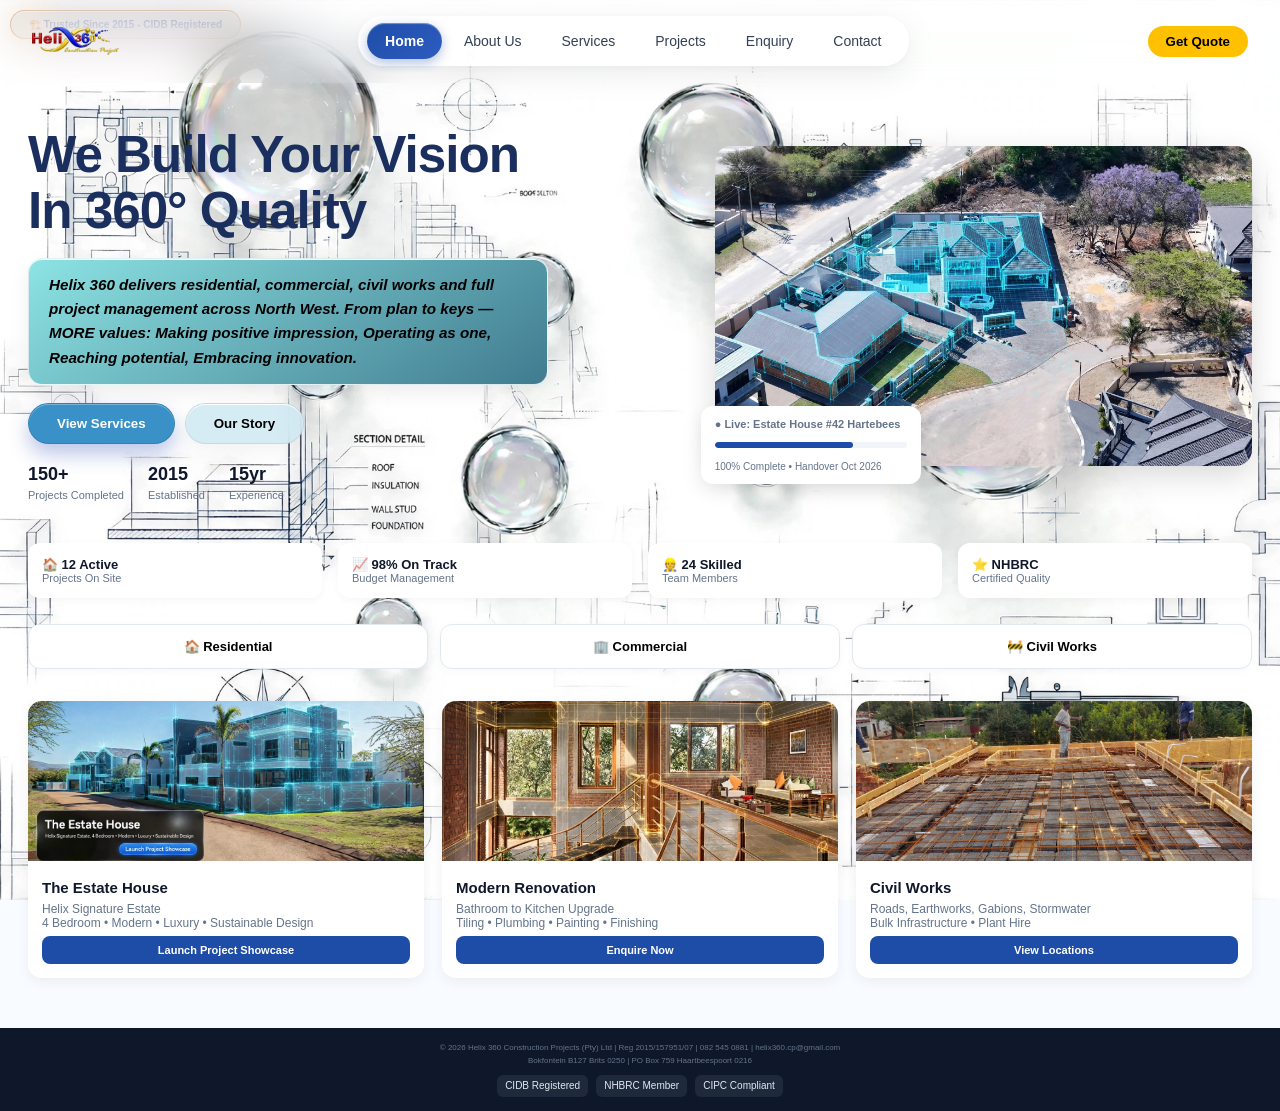
<file: index.html>
<!DOCTYPE html>
<html lang="en">
<head>
<!-- WEDE5020 Part 2 - SEO meta tags for marks -->
<meta charset="UTF-8">
<meta name="viewport" content="width=device-width, initial-scale=1.0">
<meta name="description" content="Helix 360 Construction Projects Pty Ltd - Residential, Commercial, Civil Works in Brits & Haartbeespoort since 2015. CIDB, NHBRC registered.">
<meta name="keywords" content="Helix 360, construction, builder, Brits, Haartbeespoort, residential, civil works, CIDB, NHBRC">
<meta name="author" content="Helix 360 Construction Projects">
<title>Helix 360 - Home | Builder Dashboard</title>
<link rel="stylesheet" href="css/style.css">
</head>
<link rel="sitemap" type="application/xml" title="Sitemap" href="/sitemap.xml"> 
<body>

<!-- Moving blueprint background - parallax effect on scroll -->
<div class="blueprint-bg"></div>
<div class="blueprint-grid"></div>

<!-- Header - semantic tag for rubric -->
<header class="dashboard-header">
<!-- Logo -->
<div class="logo">
    <img src="images/logo.jpg" alt="Helix 360 Construction 3D Logo" class="logo-img">
</div>


<!-- Navigation - must work across all 5 pages -->
<nav class="nav">
<a href="index.html" class="active">Home</a>
<a href="about.html">About Us</a>
<a href="services.html">Services</a>
<a href="projects.html">Projects</a>
<a href="enquiry.html">Enquiry</a>
<a href="contact.html">Contact</a>
</nav>

<!-- FIX: type="button" + NO inline onclick (JS handles it now, stops double-toggle on iOS) -->
<button type="button" class="hamburger" aria-label="Menu" aria-expanded="false">☰</button>
<button type="button" class="cta" onclick="window.location='enquiry.html'">Get Quote</button>
</header>

<!-- Main content - semantic tag -->
<main>

<!-- HERO SECTION with CTA -->
<section class="hero">
<div class="hero-text">
<span class="badge">🏗️ Trusted Since 2015 - CIDB Registered</span>
<h1>We Build Your Vision<br><span class="blue">In 360°</span> <span class="yellow">Quality</span></h1>
<p>Helix 360 delivers residential, commercial, civil works and full project management across North West. From plan to keys — MORE values: Making positive impression, Operating as one, Reaching potential, Embracing innovation.</p>

<!-- Call to action buttons -->
<div class="hero-btns">
<button class="btn-primary" onclick="window.location='services.html'">View Services</button>
<button class="btn-outline" onclick="window.location='about.html'">Our Story</button>
</div>

<!-- Stats for dashboard feel -->
<div class="hero-stats">
<div><b>150+</b><span>Projects Completed</span></div>
<div><b>2015</b><span>Established</span></div>
<div><b>15yr</b><span>Experience</span></div>
</div>
</div>

<!-- Dashboard preview image -->
<div class="hero-dashboard">
<img src="images/house-new.jpg" alt="Modern estate house built by Helix 360 Construction Projects" class="hero-img" onclick="openLightbox(this.src)">
<div class="mini-card">
<p>● Live: Estate House #42 Hartebees</p>
<div class="progress-bar"><div style="width:72%"></div></div>
<small>100% Complete • Handover Oct 2026</small>
</div>
</div>
</section>

<!-- Dashboard stats grid -->
<section class="stats-grid">
<div class="stat-card"><h4>🏠 12 Active</h4><p>Projects On Site</p></div>
<div class="stat-card"><h4>📈 98% On Track</h4><p>Budget Management</p></div>
<div class="stat-card"><h4>👷 24 Skilled</h4><p>Team Members</p></div>
<div class="stat-card"><h4>⭐ NHBRC</h4><p>Certified Quality</p></div>
</section>

<!-- FIXED BUILDING GRID - bug was missing closing } -->
<!-- This was broken in your screenshot line 89 -->
<div class="building-grid">
<button class="build-btn" onclick="window.location='services.html'">🏠 Residential</button>
<button class="build-btn" onclick="window.location='services.html'">🏢 Commercial</button>
<button class="build-btn" onclick="window.location='services.html'">🚧 Civil Works</button>
</div>

<!-- Landmark cards - 3 cards section -->
<section class="cards-3">
<!-- Card 1 - The Estate House -->
<div class="landmark-card">
<img src="images/estate-house.jpg" alt="The Estate House luxury home by Helix 360">
<div class="landmark-info">
<h3>The Estate House</h3>
<p>Helix Signature Estate<br>4 Bedroom • Modern • Luxury • Sustainable Design</p>
<button class="launch-btn" onclick="window.location='services.html'">Launch Project Showcase</button>
</div>
</div>

<!-- Card 2 -->
<div class="landmark-card">
<img src="images/renovations.jpg" alt="Modern renovation project before and after">
<div class="landmark-info">
<h3>Modern Renovation</h3>
<p>Bathroom to Kitchen Upgrade<br>Tiling • Plumbing • Painting • Finishing</p>
<button class="launch-btn" onclick="window.location='enquiry.html'">Enquire Now</button>
</div>
</div>

<!-- Card 3 -->
<div class="landmark-card">
<img src="images/estate-house1.jpg" alt="Civil works road construction earthworks">
<div class="landmark-info">
<h3>Civil Works</h3>
<p>Roads, Earthworks, Gabions, Stormwater<br>Bulk Infrastructure • Plant Hire</p>
<button class="launch-btn" onclick="window.location='contact.html'">View Locations</button>
</div>
</div>
</section>

</main>

<!-- Footer - semantic tag -->
<footer>
<p>&copy; <span id="year"></span> Helix 360 Construction Projects (Pty) Ltd | Reg 2015/157951/07 | 082 545 0881 | helix360.cp@gmail.com</p>
<p>Bokfontein B127 Brits 0250 | PO Box 759 Haartbeespoort 0216</p>
<div class="badges">
<span>CIDB Registered</span>
<span>NHBRC Member</span>
<span>CIPC Compliant</span>
</div>
</footer>

<!-- JavaScript for interactivity -->
<script src="js/script.js"></script>
</body>
</html>
</file>
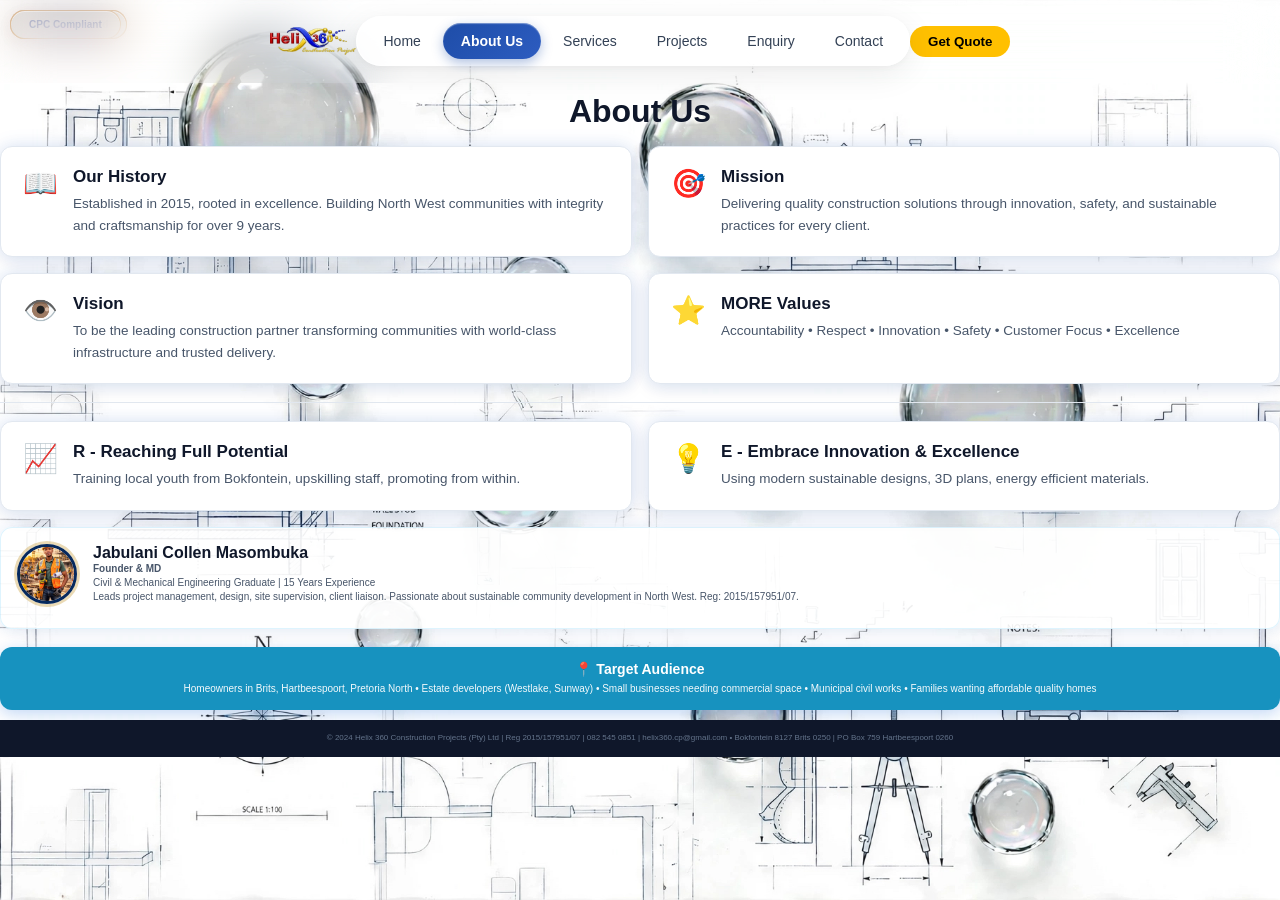
<file: about.html>
<!DOCTYPE html>
<html lang="en">
<head>
<meta charset="UTF-8">
<meta name="viewport" content="width=device-width, initial-scale=1.0">
<meta name="description" content="About Helix 360 Construction - Established May 2015 by Jabulani Collen Masombuka. Mission, vision, MORE values, CIDB NHBRC CIPC compliant.">
<meta name="keywords" content="Helix 360 history, Jabulani Masombuka, construction mission vision, Brits builder">
<meta name="author" content="Helix 360 Construction">
<title>About Us - Helix 360 | History & Team</title>
<link rel="stylesheet" href="css/style.css">
</head>
<link rel="sitemap" type="application/xml" title="Sitemap" href="/sitemap.xml"> 
<body>

<!-- Moving blueprint background -->
<div class="blueprint-bg"></div>
<div class="blueprint-grid"></div>

<!-- Header -->
<header class="dashboard-header">
<!-- Logo -->
<div class="logo">
    <img src="images/logo.jpg" alt="Helix 360 Construction 3D Logo" class="logo-img">
   
<!-- Navigation - must work across all 5 pages -->
<nav class="nav">
<a href="index.html">Home</a>
<a href="about.html" class="active">About Us</a>
<a href="services.html">Services</a>
<a href="projects.html">Projects</a>
<a href="enquiry.html">Enquiry</a>
<a href="contact.html">Contact</a>
</nav>
 <!-- FIX: type="button" + NO inline onclick (JS handles it now, stops double-toggle on iOS) -->
<button type="button" class="hamburger" aria-label="Menu" aria-expanded="false">☰</button>
<button type="button" class="cta" onclick="window.location='enquiry.html'">Get Quote</button>
</header>

<main>

<div class="about-wrapper">
<h2 class="about-title">About Us</h2>

<div class="about-cards">
<div class="about-card">
<div class="ico">📖</div>
<div><h3>Our History</h3><p>Established in 2015, rooted in excellence. Building North West communities with integrity and craftsmanship for over 9 years.</p></div>
</div>
<div class="about-card">
<div class="ico">🎯</div>
<div><h3>Mission</h3><p>Delivering quality construction solutions through innovation, safety, and sustainable practices for every client.</p></div>
</div>
<div class="about-card">
<div class="ico">👁️</div>
<div><h3>Vision</h3><p>To be the leading construction partner transforming communities with world-class infrastructure and trusted delivery.</p></div>
</div>
<div class="about-card">
<div class="ico">⭐</div>
<div><h3>MORE Values</h3><p>Accountability • Respect • Innovation • Safety • Customer Focus • Excellence</p></div>
</div>
</div>

<div class="about-divider"></div>

<div class="bottom-row">
<div class="about-card">
<div class="ico">📈</div>
<div><h3>R - Reaching Full Potential</h3><p>Training local youth from Bokfontein, upskilling staff, promoting from within.</p></div>
</div>
<div class="about-card">
<div class="ico">💡</div>
<div><h3>E - Embrace Innovation & Excellence</h3><p>Using modern sustainable designs, 3D plans, energy efficient materials.</p></div>
</div>
</div>

<div class="founder-card" style="margin-top:16px">
<img src="./images/jabulane.jpg" alt="Jabulane">
<div>
<h4>Jabulani Collen Masombuka</h4>
<small><b>Founder & MD</b><br>Civil & Mechanical Engineering Graduate | 15 Years Experience<br>Leads project management, design, site supervision, client liaison. Passionate about sustainable community development in North West. Reg: 2015/157951/07.</small>
<div style="margin-top:8px">
<span class="badge" style="background:#0d47c0">CIDB Registered</span>
<span class="badge" style="background:#b8860b">NHBRC Certified</span>
<span class="badge" style="background:#0d47c0">CPC Compliant</span>
</div>
</div>
</div>

<div class="target-bar">
<h4>📍 Target Audience</h4>
<p>Homeowners in Brits, Hartbeespoort, Pretoria North • Estate developers (Westlake, Sunway) • Small businesses needing commercial space • Municipal civil works • Families wanting affordable quality homes</p>
</div>

<footer style="text-align:center; padding:12px; font-size:8px; color:#64748b; margin-top:10px">
© 2024 Helix 360 Construction Projects (Pty) Ltd | Reg 2015/157951/07 | 082 545 0851 | helix360.cp@gmail.com • Bokfontein 8127 Brits 0250 | PO Box 759 Hartbeespoort 0260
</footer>
</div>

<!-- FIX: JS not js - lowercase, must match your folder name exactly -->
<script src="js/script.js"></script>
</body>
</html>
</file>
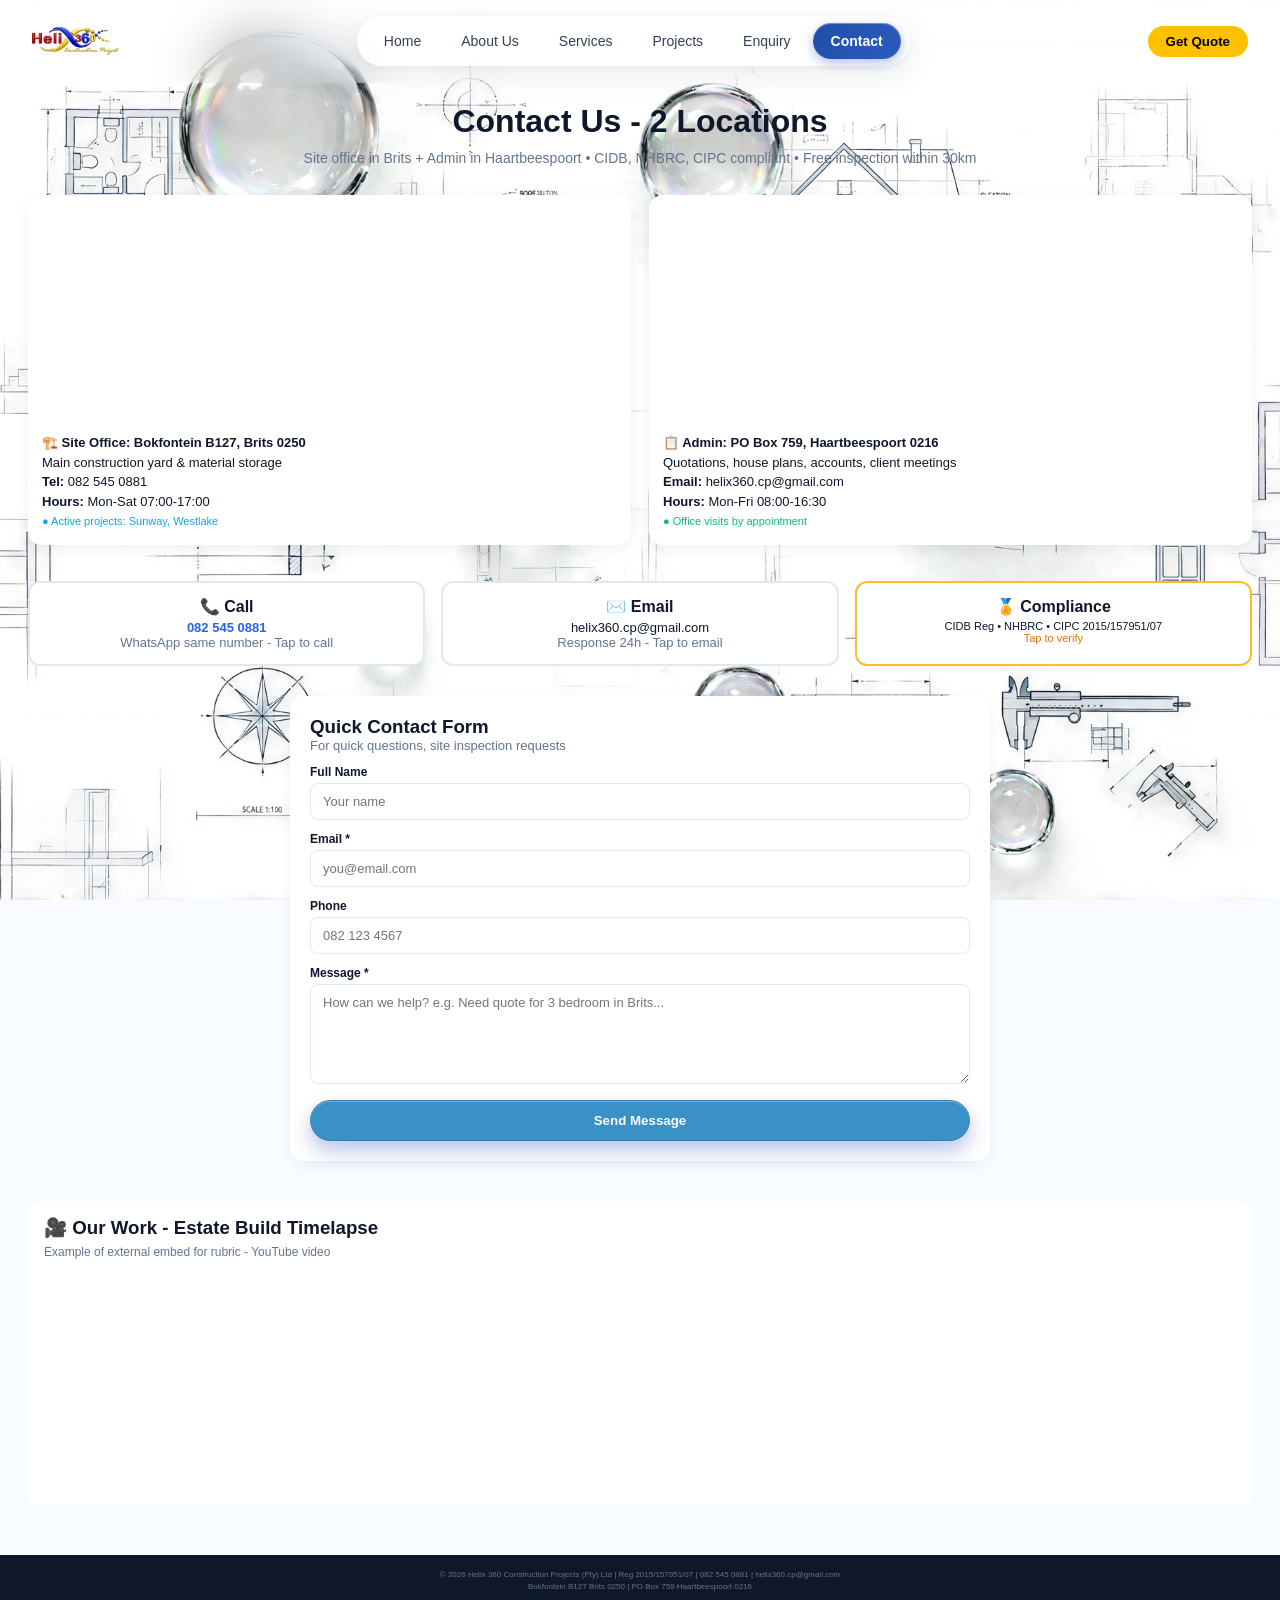
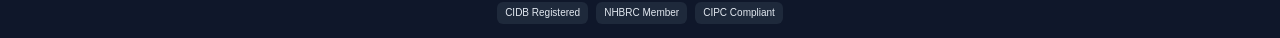
<file: contact.html>
<!DOCTYPE html>
<html lang="en">
<head>
<meta charset="UTF-8">
<meta name="viewport" content="width=device-width, initial-scale=1.0">
<meta name="description" content="Contact Helix 360 - 2 locations: Bokfontein B127 Brits and PO Box 759 Haartbeespoort. Maps, phone 082 545 0881, email helix360.cp@gmail.com">
<meta name="keywords" content="Helix 360 contact, Brits location, Haartbeespoort builder, construction contact">
<meta name="author" content="Helix 360 Construction">
<title>Contact - Helix 360 | 2 Locations Map</title>
<link rel="stylesheet" href="css/style.css">
</head>
<link rel="sitemap" type="application/xml" title="Sitemap" href="/sitemap.xml"> 
<body>

<div class="blueprint-bg"></div>
<div class="blueprint-grid"></div>

<header class="dashboard-header">
<!-- Logo -->
<div class="logo">
    <img src="images/logo.jpg" alt="Helix 360 Construction 3D Logo" class="logo-img">
</div>

<!-- Navigation - must work across all 5 pages -->
<nav class="nav">
<a href="index.html">Home</a>
<a href="about.html">About Us</a>
<a href="services.html">Services</a>
<a href="projects.html">Projects</a>
<a href="enquiry.html">Enquiry</a>
<a href="contact.html" class="active">Contact</a>
</nav>

<!-- FIX: type="button" + NO inline onclick (JS handles it now, stops double-toggle on iOS) -->
<button type="button" class="hamburger" aria-label="Menu" aria-expanded="false">☰</button>
<button type="button" class="cta" onclick="window.location='enquiry.html'">Get Quote</button>
</header>

<main>

<div style="text-align:center; display:flex; flex-direction:column; align-items:center; justify-content:center; width:100%; padding: 20px 28px 10px;">
<h1 style="text-align:center; margin:0 auto; width:100%; font-size:32px;">Contact Us - 2 Locations</h1>
<p style="color:#64748b; text-align:center; margin:8px  auto 0 auto; max-width:850px; line-height:1.5; color:#64748b; font-size:14px;">
Site office in Brits + Admin in Haartbeespoort • CIDB, NHBRC, CIPC compliant • Free inspection within 30km</p>
</section>
</div>

<!-- 2 LOCATION MAPS - required by rubric -->
<div class="map-grid">

<!-- Location 1: Brits -->
<div class="map-card">
<!-- Google Maps embed for Brits -->
<iframe
src="https://www.google.com/maps?q=Bokfontein+Brits+North+West+South+Africa&z=13&output=embed"
title="Helix 360 Site Office - Bokfontein B127 Brits location map"
loading="lazy">
</iframe>
<div class="info">
<b>🏗️ Site Office: Bokfontein B127, Brits 0250</b><br>
Main construction yard & material storage<br>
<b>Tel:</b> 082 545 0881<br>
<b>Hours:</b> Mon-Sat 07:00-17:00<br>
<span style="font-size:11px;color:#0ea5e9">● Active projects: Sunway, Westlake</span>
</div>
</div>

<!-- Location 2: Haartbeespoort -->
<div class="map-card">
<!-- Google Maps embed for Haartbeespoort -->
<iframe
src="https://www.google.com/maps?q=Haartbeespoort+North+West+South+Africa&z=12&output=embed"
title="Helix 360 Admin Office - Haartbeespoort location map"
loading="lazy">
</iframe>
<div class="info">
<b>📋 Admin: PO Box 759, Haartbeespoort 0216</b><br>
Quotations, house plans, accounts, client meetings<br>
<b>Email:</b> helix360.cp@gmail.com<br>
<b>Hours:</b> Mon-Fri 08:00-16:30<br>
<span style="font-size:11px;color:#10b981">● Office visits by appointment</span>
</div>
</div>

</div>

<!-- Contact info cards - NOW CLICKABLE -->
<div style="display:grid;grid-template-columns:1fr 1fr 1fr;gap:16px;padding:20px 28px">

<a href="tel:+27825450881" style="text-decoration:none;color:inherit">
<div style="background:white;padding:14px;border-radius:12px;text-align:center;cursor:pointer;border:2px solid #e2e8f0">
<b>📞 Call</b>
<p style="font-size:13px;margin-top:4px;color:#2563eb;font-weight:bold">082 545 0881<br><span style="color:#64748b;font-weight:normal">WhatsApp same number - Tap to call</span></p>
</div>
</a>

<a href="mailto:helix360.cp@gmail.com?subject=Helix 360 Quote Request" style="text-decoration:none;color:inherit">
<div style="background:white;padding:14px;border-radius:12px;text-align:center;cursor:pointer;border:2px solid #e2e8f0">
<b>✉️ Email</b>
<p style="font-size:13px;margin-top:4px">helix360.cp@gmail.com<br><span style="color:#64748b">Response 24h - Tap to email</span></p>
</div>
</a>

<div onclick="openCompliance()" style="background:white;padding:14px;border-radius:12px;text-align:center;cursor:pointer;border:2px solid #fbbf24">
<b>🏅 Compliance</b>
<p style="font-size:11px;margin-top:4px">CIDB Reg • NHBRC • CIPC 2015/157951/07<br><span style="color:#d97706">Tap to verify</span></p>
</div>

</div>

<!-- Compliance Popup Modal -->
<div id="complianceModal" style="display:none;position:fixed;inset:0;background:rgba(2,6,23,0.8);z-index:9999;justify-content:center;align-items:center;padding:20px" onclick="if(event.target==this) closeCompliance()">
<div style="background:white;max-width:500px;width:100%;border-radius:16px;padding:24px;position:relative">
<button onclick="closeCompliance()" style="position:absolute;top:10px;right:10px;border:none;background:#f1f5f9;border-radius:50%;width:32px;height:32px;cursor:pointer">✕</button>
<h3>Helix 360 Compliance</h3>
<p style="font-size:13px;margin-top:12px"><b>✅ CIDB Registered</b> - <a href="https://www.cidb.org.za" target="_blank">Verify on cidb.org.za</a></p>
<p style="font-size:13px;margin-top:8px"><b>✅ NHBRC Member</b> - <a href="https://www.nhbrc.org.za" target="_blank">Verify on nhbrc.org.za</a></p>
<p style="font-size:13px;margin-top:8px"><b>✅ CIPC: 2015/157951/07</b><br>Helix 360 Construction Projects (Pty) Ltd</p>
</div>
</div>

<!-- Contact form - second form for rubric -->
<div class="form-wrap" style="margin-top:10px">
<h3>Quick Contact Form</h3>
<p style="font-size:13px;color:#64748b;margin-bottom:12px">For quick questions, site inspection requests</p>

<form id="contactForm" onsubmit="return validateContact(event)">
<label for="cname">Full Name</label>
<input type="text" id="cname" name="cname" placeholder="Your name" required>

<label for="cemail">Email *</label>
<input type="email" id="cemail" name="cemail" placeholder="you@email.com" required>
<span class="error" id="cemail-error">Enter valid email with @</span>

<label for="cphone">Phone</label>
<input type="tel" id="cphone" name="cphone" placeholder="082 123 4567">

<label for="cmsg">Message *</label>
<textarea id="cmsg" name="cmsg" placeholder="How can we help? e.g. Need quote for 3 bedroom in Brits..." required></textarea>

<button type="submit" class="btn-primary" style="width:100%;margin-top:12px">Send Message</button>
</form>
</div>

<!-- External service embed example - YouTube for bonus -->
<div style="padding:20px 28px 30px">
<div style="background:white;padding:16px;border-radius:12px">
<h3>🎥 Our Work - Estate Build Timelapse</h3>
<p style="font-size:12px;color:#64748b;margin:6px 0">Example of external embed for rubric - YouTube video</p>
<iframe width="100%" height="220" src="https://www.youtube-nocookie.com/embed/0fKBhvDjuy0? rel=0&modestbranding=1" title="Helix 360 construction timelapse - Estate House Build" 
frameborder="0" allow="accelerometer; autoplay; clipboard-write; encrypted-media; gyroscope; picture-in-picture" allowfullscreen style="border: radius 12px;"></iframe>
</div>
</div>

</main>

<footer>
<p>&copy; <span id="year"></span> Helix 360 Construction Projects (Pty) Ltd | Reg 2015/157951/07 | 082 545 0881 | helix360.cp@gmail.com</p>
<p>Bokfontein B127 Brits 0250 | PO Box 759 Haartbeespoort 0216</p>
<div class="badges"><span>CIDB Registered</span><span>NHBRC Member</span><span>CIPC Compliant</span></div>
</footer>

<script src="js/script.js"></script>
<script>
function openCompliance(){ document.getElementById('complianceModal').style.display='flex'; }
function closeCompliance(){ document.getElementById('complianceModal').style.display='none'; }
</script>

</body>
</html>
</file>
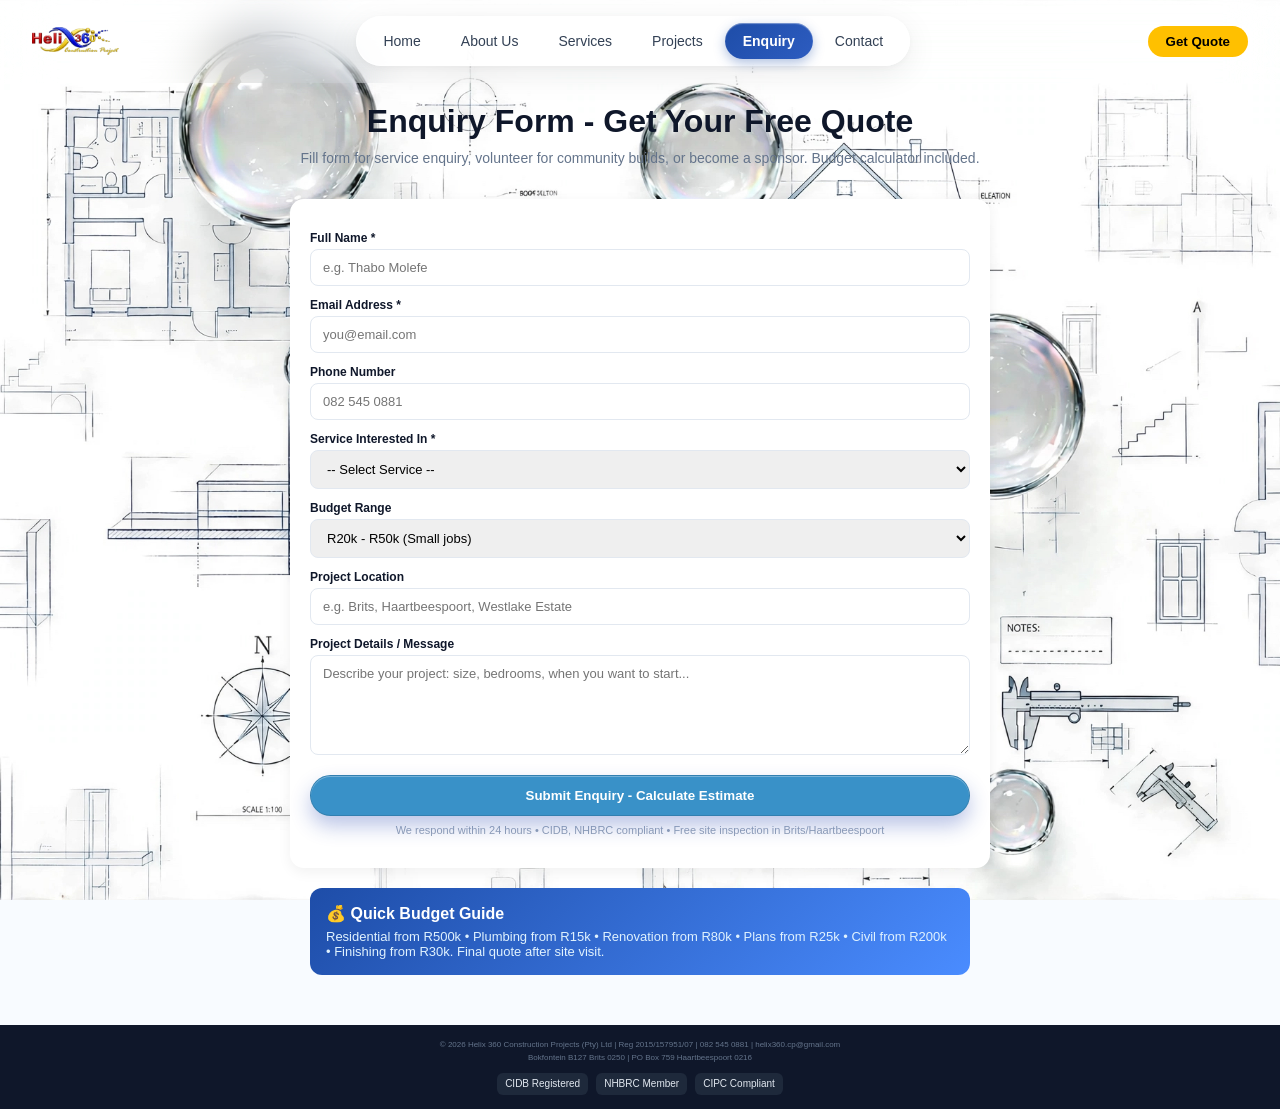
<file: enquiry.html>
<!DOCTYPE html>
<html lang="en">
<head>
<meta charset="UTF-8">
<meta name="viewport" content="width=device-width, initial-scale=1.0">
<meta name="description" content="Helix 360 Enquiry - Get quote for construction, plumbing, renovation, house plans, civil works. Budget calculator, volunteer and sponsor options">
<meta name="keywords" content="construction enquiry, quote, Brits builder, Haartbeespoort renovation quote">
<meta name="author" content="Helix 360 Construction">
<title>Enquiry - Helix 360 | Get a Quote</title>
<link rel="stylesheet" href="css/style.css">
</head>
<link rel="sitemap" type="application/xml" title="Sitemap" href="/sitemap.xml"> 
<body>

<div class="blueprint-bg"></div>
<div class="blueprint-grid"></div>

<header class="dashboard-header">
<!-- Logo -->
<div class="logo">
    <img src="images/logo.jpg" alt="Helix 360 Construction 3D Logo" class="logo-img">
</div>

<!-- Navigation - must work across all 5 pages -->
<nav class="nav">
<a href="index.html">Home</a>
<a href="about.html">About Us</a>
<a href="services.html">Services</a>
<a href="projects.html">Projects</a>
<a href="enquiry.html" class="active">Enquiry</a>
<a href="contact.html">Contact</a>
</nav>

<!-- FIX: type="button" + NO inline onclick (JS handles it now, stops double-toggle on iOS) -->
<button type="button" class="hamburger" aria-label="Menu" aria-expanded="false">☰</button>
<button type="button" class="cta" onclick="window.location='enquiry.html'">Get Quote</button>
</header>

<main>

<div style="text-align:center; display:flex; flex-direction:column; align-items:center; justify-content:center; width:100%; padding: 20px 28px 10px;">
<h1 style="text-align:center; margin:0 auto; width:100%; font-size:32px;">Enquiry Form - Get Your Free Quote</h1>
<p style="color:#64748b; text-align:center; margin:8px  auto 0 auto; max-width:850px; line-height:1.5; color:#64748b; font-size:14px;">
Fill form for service enquiry, volunteer for community builds, or become a sponsor. Budget calculator included.</p>
</section>
</div>

</div>

<!-- Enquiry form with validation - rubric requires functional forms -->
<div class="form-wrap">
<form id="enquiryForm" onsubmit="return validateEnquiry(event)">

<!-- Full name -->
<label for="ename">Full Name *</label>
<input type="text" id="ename" name="ename" placeholder="e.g. Thabo Molefe" required>
<span class="error" id="ename-error">Name must be at least 3 characters</span>

<!-- Email -->
<label for="eemail">Email Address *</label>
<input type="email" id="eemail" name="eemail" placeholder="you@email.com" required>
<span class="error" id="eemail-error">Enter valid email with @</span>

<!-- Phone -->
<label for="ephone">Phone Number</label>
<input type="tel" id="ephone" name="ephone" placeholder="082 545 0881">
<span class="error" id="ephone-error">Enter a valid phone number</span>
<span class="error" id="ephone-error"style="display:none;red;font-size:12px;"></span>

<!-- Service selection -->
<label for="eservice">Service Interested In *</label>
<select id="eservice" name="eservice" required>
<option value="">-- Select Service --</option>
<option value="construction">Residential Construction</option>
<option value="plumbing">Plumbing & Utilities</option>
<option value="renovation">Renovation & Alteration</option>
<option value="design">Design & House Plans</option>
<option value="civil">Civil Works - Roads, Earthworks</option>
<option value="finishing">Finishing - Tiling, Painting</option>
<option value="volunteer">Volunteer - Community Build</option>
<option value="sponsor">Sponsor - Support Project</option>
</select>
<span class="error" id="eservice-error">Please select a service</span>

<!-- Budget range -->
<label for="ebudget">Budget Range</label>
<select id="ebudget" name="ebudget">
<option value="20-50k">R20k - R50k (Small jobs)</option>
<option value="50-150k">R50k - R150k (Renovation)</option>
<option value="150-500k">R150k - R500k (House extension)</option>
<option value="500k+">R500k+ (New house / Estate)</option>
</select>

<!-- Location -->
<label for="elocation">Project Location</label>
<input type="text" id="elocation" name="elocation" placeholder="e.g. Brits, Haartbeespoort, Westlake Estate">

<!-- Message -->
<label for="emsg">Project Details / Message</label>
<textarea id="emsg" name="emsg" placeholder="Describe your project: size, bedrooms, when you want to start..."></textarea>

<!-- Submit -->
<button type="submit" class="btn-primary" style="width:100%;margin-top:16px">Submit Enquiry - Calculate Estimate</button>
<p style="font-size:11px;color:#94a3b8;text-align:center;margin-top:8px">We respond within 24 hours • CIDB, NHBRC compliant • Free site inspection in Brits/Haartbeespoort</p>
</form>
<div id="form-status" style="text-align:center;margin-top:12px;color:#2563eb;font-weight:bold"></div>
</div>

<!-- Budget info box -->
<div style="max-width:700px;margin:0 auto;padding:0 20px 30px">
<div style="background:linear-gradient(135deg,#1E4DA8,#4a8cff);color:white;padding:16px;border-radius:12px">
<h4 style="color:white">💰 Quick Budget Guide</h4>
<p style="font-size:13px;color:#e0f2fe;margin-top:6px">Residential from R500k • Plumbing from R15k • Renovation from R80k • Plans from R25k • Civil from R200k • Finishing from R30k. Final quote after site visit.</p>
</div>
</div>

</main>

<footer>
<p>&copy; <span id="year"></span> Helix 360 Construction Projects (Pty) Ltd | Reg 2015/157951/07 | 082 545 0881 | helix360.cp@gmail.com</p>
<p>Bokfontein B127 Brits 0250 | PO Box 759 Haartbeespoort 0216</p>
<div class="badges"><span>CIDB Registered</span><span>NHBRC Member</span><span>CIPC Compliant</span></div>
</footer>

<script src="js/script.js"></script>
</body>
</html>
</file>
<file: css/style.css>
/* WEDE5020 Part 2 - Helix 360 - Moving blueprint background + dashboard */

/* RESET */
*{margin:0;padding:0;box-sizing:border-box;font-family:'Segoe UI',sans-serif}
body{background:#f8fafc;color:#1e293b;overflow-x:hidden;position:relative}

/* NUDE BACKGROUND - SKETCHS FILL EMPTY SPACES + BUBBLES */
.blueprint-bg{
    position:fixed;
    top:0; left:0;
    width:100%; height:100%;
    background-color:FFF6EB;
    background-image:url('../images/blueprint-nude-bg.jpg');
    background-size:cover;
    background-position:center;
    background-repeat:no-repeat;
    opacity:0.95;
    z-index:-2;
}
.blueprint-grid{ display:none;}

/* HEADER - 4K GLASS 3D */
.dashboard-header{
display:flex;justify-content:space-between;align-items:center;
padding:16px 32px;position:sticky;top:0;z-index:999;
background:transparent;
backdrop-filter:blur(24px) saturate(180%);
-webkit-backdrop-filter:blur(24px) saturate(180%);
border-bottom:1px solid transparent;
}
.logo{display:flex;align-items:center;padding:0}
.logo-img{height:28px !important;width:auto;max-width:140px;object-fit:contain}
.nav{
display:flex;align-items:center;gap:4px;
background:rgba(255,255,255,0.85);
backdrop-filter:blur(40px) saturate(200%);
-webkit-backdrop-filter:blur(40px) saturate(200%);
border:1px solid rgba(255,255,255,0.9);
border-radius:100px;padding:6px 8px;
box-shadow:0 8px 32px rgba(0,0,0,0.08),0 2px 8px rgba(0,0,0,0.04),inset 0 1px 1px rgba(255,255,255,1);
}
.nav a{text-decoration:none;color:#334155;font-weight:500;font-size:14px;padding:10px 18px;border-radius:100px;transition:all 0.3s ease}
.nav a.active{background:linear-gradient(135deg,#1E4DA8 0%,#2D5CC0 100%);color:white;font-weight:600;box-shadow:0 4px 12px rgba(30,77,168,0.35),inset 0 1px 1px rgba(255,255,255,0.4)}
.nav a:hover:not(.active){background:rgba(30,77,168,0.08);color:#1E4DA8}
.cta{background:#FFC000;border:none;padding:8px 18px;border-radius:20px;font-weight:600}
.hamburger{display:none;font-size:22px;cursor:pointer}

/* HERO */
.hero{display:grid;grid-template-columns:1.1fr 0.9fr;gap:30px;padding:30px 28px;align-items:center}
.badge{background:#e0f2fe;color:#1E4DA8;padding:5px 12px;border-radius:20px;font-size:11px;font-weight:700}
.hero h1{font-size:58px;line-height:1.1;margin:14px 0;font-weight:900; letter-spacing:-1.5px;color:#0f172a; font-family:'Inter',sans-serif;}
.hero h1 .blue{color:#0f172a}.hero h1 .yellow{color:#0f172a}
.hero p{color:#64748b;font-size:14px;line-height:1.6;max-width:520px}
.hero-btns{display:flex;gap:10px;margin-top:18px}
.btn-primary{background:#1E4DA8;color:white;border:none;padding:10px 20px;border-radius:10px;font-weight:700;cursor:pointer}
.btn-outline{background:white;border:1px solid #e2e8f0;padding:10px 20px;border-radius:10px;font-weight:700;cursor:pointer}
.hero-stats{display:flex;gap:24px;margin-top:20px}
.hero-stats b{display:block;font-size:18px}.hero-stats span{font-size:11px;color:#64748b}
.hero-dashboard{position:relative}
.hero-img{width:100%;height:320px;object-fit:cover;border-radius:16px;box-shadow:0 10px 30px rgba(0,0,0,0.15);cursor:pointer}
.mini-card{position:absolute;bottom:-14px;left:-14px;background:white;padding:10px 14px;border-radius:12px;box-shadow:0 6px 20px rgba(0,0,0,0.1);width:220px}
.mini-card p{font-size:11px;font-weight:700}.mini-card small{font-size:10px;color:#64748b}

/* STATS GRID */
.stats-grid{display:grid;grid-template-columns:repeat(4,1fr);gap:16px;padding:10px 28px}
.stat-card{background:white;padding:14px;border-radius:12px;box-shadow:0 2px 8px rgba(0,0,0,0.04)}
.stat-card h4{font-size:13px}.stat-card p{font-size:11px;color:#64748b}

/* BUILDING GRID - BUG FIXED - missing } added */
.building-grid{
display:grid;
grid-template-columns:repeat(3,1fr);
gap:12px;
padding:16px 28px;
}
.build-btn{
background:white;border:1px solid #e2e8f0;
padding:14px;border-radius:12px;
font-weight:700;font-size:13px;cursor:pointer;
box-shadow:0 2px 8px rgba(0,0,0,0.03);
transition:0.2s;
}
.build-btn:hover{background:#1E4DA8;color:white;transform:translateY(-2px)}

/* CARDS */
.cards-3{display:grid;grid-template-columns:repeat(3,1fr);gap:18px;padding:16px 28px 30px}
.landmark-card{background:white;border-radius:14px;overflow:hidden;box-shadow:0 4px 14px rgba(0,0,0,0.06)}
.landmark-card img{width:100%;height:160px;object-fit:cover}
.landmark-info{padding:14px}
.landmark-info h3{font-size:15px}.landmark-info p{font-size:12px;color:#64748b;margin:6px 0}
.launch-btn{background:#1E4DA8;color:white;border:none;padding:8px 14px;border-radius:8px;font-size:11px;font-weight:700;cursor:pointer;width:100%}

/* SERVICES GRID */
.services-grid{display:grid;grid-template-columns:repeat(3,1fr);gap:18px;padding:16px 28px}
.service-card{background:white;border-radius:14px;overflow:hidden;box-shadow:0 4px 14px rgba(0,0,0,0.06);cursor:pointer}
.card-top{position:relative}.card-top img{width:100%;height:160px;object-fit:cover}
.status{position:absolute;top:10px;left:10px;background:#10b981;color:white;padding:3px 8px;border-radius:6px;font-size:10px;font-weight:700}
.status.on-track{background:#0ea5e9}.status.active{background:#f59e0b}.status.completed{background:#10b981}
.card-body{padding:14px}.card-body h3{font-size:14px}.card-body p{font-size:12px;color:#64748b;margin:6px 0}
.progress-bar{background:#f1f5f9;height:6px;border-radius:10px;margin:8px 0;overflow:hidden}
.progress-bar div{background:#1E4DA8;height:100%;border-radius:10px}
.meta{font-size:10px;color:#94a3b8}

/* FORMS */
.form-wrap{max-width:700px;margin:20px auto;background:white;padding:20px;border-radius:14px;box-shadow:0 4px 14px rgba(0,0,0,0.06)}
.form-wrap label{display:block;font-size:12px;font-weight:700;margin:12px 0 4px}
.form-wrap input,.form-wrap select,.form-wrap textarea{width:100%;padding:10px 12px;border:1px solid #e2e8f0;border-radius:8px;font-size:13px}
.form-wrap textarea{height:100px;resize:vertical}
.error{color:#ef4444;font-size:11px;display:none;margin-top:4px}
.error.show{display:block}

/* MAP GRID */
.map-grid{display:grid;grid-template-columns:1fr 1fr;gap:18px;padding:16px 28px}
.map-card{background:white;border-radius:14px;overflow:hidden;box-shadow:0 4px 14px rgba(0,0,0,0.06)}
.map-card iframe{width:100%;height:220px;border:none}
.map-card .info{padding:14px;font-size:13px;line-height:1.5}

/* FOOTER */
footer{background:#0f172a;color:#94a3b8;text-align:center;padding:20px;font-size:11px;line-height:1.6}
footer .badges{display:flex;gap:8px;justify-content:center;margin-top:8px}
footer .badges span{background:#1e293b;color:#e2e8f0;padding:3px 8px;border-radius:6px;font-size:10px}

/* RESPONSIVE - 3 breakpoints for rubric */
@media(max-width:1024px){
.hero{grid-template-columns:1fr}.services-grid{grid-template-columns:repeat(2,1fr)}.cards-3{grid-template-columns:repeat(2,1fr)}
}
@media(max-width:768px){
.nav{display:none;position:absolute;top:60px;left:0;width:100%;background:white;flex-direction:column;padding:20px;box-shadow:0 10px 20px rgba(0,0,0,0.1)}
.nav.open{display:flex}.hamburger{display:block}
.stats-grid{grid-template-columns:repeat(2,1fr)}.map-grid{grid-template-columns:1fr}
.building-grid{grid-template-columns:1fr}.hero h1{font-size:32px}
}
@media(max-width:375px){
.services-grid{grid-template-columns:1fr}.cards-3{grid-template-columns:1fr}.stats-grid{grid-template-columns:1fr}
.hero{padding:16px}.dashboard-header{padding:12px 16px}
}
/* === HELIX 360 PREMIUM GLOSS FIXES === */

/* 1. Trusted Since 2015 - Glossmorphism badge */
.badge, .hero-badge, span.badge {
background: rgba(219, 218, 215, 0.75) !important;
backdrop-filter: blur(12px) !important;
-webkit-backdrop-filter: blur(12px) !important;
border: 1px solid rgba(194, 110, 13, 0.7) !important;
border-radius: 30px !important;
padding: 8px 18px !important;
font-weight: 600 !important;
color: #1e3a8a !important;
box-shadow:
0 4px 15px rgba(128, 50, 50, 0.06),
inset 0 1px 0 rgba(255,255,255,0.9) !important;
}

/* 2. We Build Your Vision - Times New Roman Black 4K HD */
.hero-text h1, .hero h1 {
font-family: 'Inter', sans-serif !important;
color: #243662 !important;
font-weight: 700 !important;
font-size: 3.2rem !important;
line-height: 1.1 !important;
letter-spacing: -1px !important;
-webkit-font-smoothing: antialiased !important;
text-rendering: optimizeLegibility !important;
filter: contrast(1.1) !important; /* 4K HD crisp */
}
.hero-text h1 .blue { color: #243662 !important; }
.hero-text h1 .yellow { color: #243662 !important; }

/* 3. Helix 360 delivers - fine print Black Italics + cream gloss block */
.hero-text p {
color: #000000 !important;
font-style: italic !important;
font-weight: 600 !important;
font-size: 0.95rem !important;
background: linear-gradient(145deg, #8de3e3, #407b8f) !important;
backdrop-filter: blur(10px) !important;
padding: 14px 20px !important;
border-radius: 14px !important;
border: 1px solid rgba(255,255,255,0.8) !important;
box-shadow:
0 8px 20px rgba(0,0,0,0.07),
inset 0 1px 0 rgba(255,255,255,0.9) !important;
margin-top: 18px !important;
}

/* 4. View Services - Gloss button */
.btn-primary, .hero-btns .btn-primary {
background: linear-gradient(145deg, #3991c8, #3991c8) !important;
backdrop-filter: blur(8px) !important;
border: 1px solid rgba(5, 4, 4, 0.121) !important;
border-radius: 30px !important;
padding: 12px 28px !important;
box-shadow:
0 10px 20px rgba(30,64,175,0.3),
inset 0 1px 0 rgba(255,255,255,0.3) !important;
font-weight: 700 !important;
transition: all 0.3s ease !important;
}
.btn-primary:hover {
transform: translateY(-2px) !important;
box-shadow: 0 15px 30px rgba(30,64,175,0.4) !important;
}

/* 5. Our Story - Gloss button */
.btn-outline, .hero-btns .btn-outline {
background: rgba(208, 234, 243, 0.868) !important;
backdrop-filter: blur(12px) !important;
-webkit-backdrop-filter: blur(12px) !important;
border: 1px solid rgba(0,0,0,0.08) !important;
border-radius: 30px !important;
padding: 12px 28px !important;
color: #000000 !important;
font-weight: 600 !important;
box-shadow:
0 8px 20px rgba(0,0,0,0.05),
inset 0 1px 0 rgba(255,255,255,0.9) !important;
}

<!-- ABOUT US-->

.about-wrapper{
max-width:1100px;
margin:0 auto;
padding:20px 20px 0 20px;
background-image: url('blueprint-bubbles-bg.jpg'); 
background-size:cover;
background-position:center;
}
.about-title{
text-align:center;
font-size:32px;
font-weight:900 !important;
color:#0f172a !important;
margin:10px auto !important;
}
.about-cards{
display:grid;
grid-template-columns:1fr 1fr;
gap:16px;
margin-top:16px;
}
.about-card{
background:#ffffff !important; /* Solid white - no see-through */
border:1px solid #e2e8f0 !important; /* Thin light grey, not thick blue */
border-radius:12px !important; /* Rounded corners */
padding:20px 22px !important;
display:flex;
gap:14px;
align-items:flex-start;
box-shadow:0 4px 20px rgba(15,23,42,0.08), 0 0 18px rgba(59,130,246,0.15);
backdrop-filter:none !important; /* No blur */
}
.about-card .ico{font-size:28px !important; min-width:36px !important;}
.about-card h3{font-size:17px !important; font-weight:800 !important; color:#0f172a !important; margin:0 0 6px 0 !important;}
.about-card p{font-size:13.5px !important; line-height:1.6 !important; color:#475569 !important; margin:0}
.about-divider{height:1px; background:#e2e8f0; margin:18px 0}
.bottom-row{
display:grid;
grid-template-columns:1fr 1fr;
gap:16px;
}
.founder-card{
background:rgba(255,255,255,0.92);
border-radius:12px;
padding:16px;
display:flex;
gap:16px;
box-shadow:0 4px 16px rgba(0,0,0,0.04), 0 0 18px rgba(59,130,246,0.12);
border:1px solid rgba(125,211,252,0.25);
}
.founder-card img{
width:60px; height:60px; border-radius:50%; object-fit:cover;
display:block;
border:3px solid #06295d; box-shadow:0 0 0 3px rgba(184,134,11,0.3);
}
.founder-card h4{margin:0; font-size:16px; font-weight:800}
.founder-card small{font-size:10px; color:#475569; display:block; line-height:1.4}
.badge{font-size:8px; padding:3px 7px; border-radius:999px; color:#fff; font-weight:600; margin-right:4px}
.target-bar{
margin-top:18px;
background:#1792bf;
border-radius:12px;
padding:14px 16px;
color:#fff;
box-shadow:0 4px 16px rgba(13,95,215,0.25);
}
.target-bar h4{margin:0 0 4px 0; font-size:14px; text-align: center;}
.target-bar p{margin:0; font-size:10px; line-height:1.5; opacity:0.95; text-align:center}
@media(max-width:768px){
.about-cards, .bottom-row{grid-template-columns:1fr}
}

*{margin:0;padding:0;box-sizing:border-box}
body{font-family:'Segoe UI',system-ui,sans-serif;background:#f8fbff;color:#0f172a}

header{
display:flex;justify-content:space-between;align-items:center;
padding:12px 24px;max-width:1300px;margin:0 auto;
background:rgba(255,255,255,0.96);position:sticky;top:0;z-index:10;
}
.logo img{height:28px}
nav{display:flex;gap:4px;background:#fff;padding:5px 8px;border-radius:999px;box-shadow:0 2px 12px rgba(0,0,0,0.06)}
nav a{text-decoration:none;color:#334155;font-size:13px;font-weight:500;padding:7px 14px;border-radius:999px}
nav a.active{background:#0d47c0;color:#fff;box-shadow:0 2px 8px rgba(13,71,192,0.3)}
.get-quote{background:#0d47c0;color:#fff;padding:8px 16px;border-radius:999px;font-size:12px;font-weight:600;text-decoration:none}

/* Our SERVICES - CLEAN LOOK */
.services-wrapper{
max-width:1250px;margin:0 auto;padding:18px 20px 30px 20px;
background-image:url('./images/blueprint-bubbles-bg.jpg');
background-size:cover;background-position:center;
background-color:rgba(255,255,255,0.88);
background-blend-mode:lighten;
}

.services-header{margin:14px 0 18px auto;text-align:center;
     display:flex;flex-direction:column;align-items:center;max-width:800px
}
.services-header h1{font-size:34px;font-weight:800;color:#0f1e3a;
    letter-spacing:-0.5px;text-align:center;margin:0 auto; width:100%;
}
.services-header p{font-size:14px;color:#1e293b;margin-top:4px;font-weight:500;
    text-align:center;line-height:1.5;max-width:850px;margin:8px auto 0 auto;
}

.services-grid{display:grid;grid-template-columns:1fr 1fr 1fr;gap:18px}
.service-card{
background:#fff;border-radius:16px;overflow:hidden;
box-shadow:0 8px 24px rgba(15,40,95,0.07);
border:1px solid rgba(226,232,240,0.8);
display:flex;flex-direction:column;
}
.service-img{position:relative;height:210px;overflow:hidden;background:#e2e8f0}
.service-img img{width:100%;height:100%;object-fit:cover;display:block;object-position:center 25%;}
.badge{
position:absolute;top:10px;left:10px;
background:#0ea5e9;color:#fff;font-size:10px;font-weight:700;
padding:5px 10px;border-radius:999px;box-shadow:0 2px 8px rgba(0,0,0,0.15)
}
.service-content{padding:14px 14px 12px 14px;flex:1;display:flex;flex-direction:column}
.service-content h3{font-size:16px;font-weight:800;color:#0f1e3a;margin-bottom:6px}
.service-content p{font-size:11.5px;line-height:1.5;color:#334155;flex:1}
.progress{margin:12px 0 6px 0;height:5px;background:#e2e8f0;border-radius:999px;overflow:hidden}
.progress span{display:block;height:100%;background:#0d47c0;border-radius:999px}
.meta{font-size:10.5px;color:#0f172a;font-weight:600;margin:8px 0 12px 0;display:flex;gap:6px;align-items:center}
.meta .star{color:#d4a017}
.enquire-btn{
margin-top:auto;background:#0d47c0;color:#fff;border:none;
padding:10px 14px;border-radius:999px;font-size:13px;font-weight:700;
text-align:center;text-decoration:none;display:block;cursor:pointer;
transition:0.2s
}
.enquire-btn:hover{background:#0a3aa0}

footer{text-align:center;padding:14px;font-size:8px;color:#64748b;margin-top:20px}
@media(max-width:900px){.services-grid{grid-template-columns:1fr 1fr}}
@media(max-width:600px){.services-grid{grid-template-columns:1fr} header{flex-direction:column;gap:8px} .services-header h1{font-size:26px}}

/* FIXES FOR VIEW BUTTON + GALLERY */
.view-btn{
background:#39528d !important;
color:white !important;
letter-spacing:0.5px;
}
.view-btn:hover{
background:#2563eb !important;
}

.gallery-modal{
display:none;
position:fixed;
inset:0;
background:rgba(2,6,23,0.92);
z-index:9999;
justify-content:center;
align-items:center;
padding:20px;
}
.gallery-modal.active{ display:flex; }
.gallery-content{ text-align:center; max-width:800px; width:100%; }
.gallery-content img#galleryMainImg{ width:100%; max-width: 750px;max-height:65vh; object-fit:cover; border-radius:16px; }
.gallery-thumbs{ display:flex; gap:8px; justify-content:center; margin-top:12px; flex-wrap:wrap; }
.gallery-thumbs img{ width:70px; height:70px; object-fit:cover; border-radius:8px; cursor:pointer; border:2px solid whitesmoke; }
.close-gallery{ position:absolute; top:20px; right:30px; font-size:40px; color:white; cursor:pointer; }

/* FIX YOUR FLOATING PLUMBING TEXT */
.service-card .card-top{ height:180px; overflow:hidden; }
.service-card .card-top img{ width:100%; height:100%; object-fit:cover; display:block; }

/* Extra styles for projects page only */
.filter-bar{display:flex;gap:10px;padding:0 28px 16px;flex-wrap:wrap}
.filter-btn{background:white;border:1px solid #e2e8f0;padding:8px 16px;border-radius:20px;font-size:12px;font-weight:700;cursor:pointer}
.filter-btn.active{background:#1E4DA8;color:white;border-color:#1E4DA8}
.project-meta{display:flex;justify-content:space-between;font-size:11px;color:#64748b;margin-top:8px}
.project-modal{display:none;position:fixed;top:0;left:0;width:100%;height:100%;background:rgba(0,0,0,0.8);z-index:999;align-items:center;justify-content:center;padding:20px}
.project-modal.open{display:flex}
.modal-content{background:white;width:100%;max-width:700px;border-radius:16px;overflow:hidden;max-height:90vh;overflow-y:auto}
.modal-content img{width:100%;height:260px;object-fit:cover}
.modal-body{padding:18px}

/* === SAME LINE GALLERY - NOT BLOCKS === */
.same-line-gallery{
display:flex;
gap:6px;
overflow-x:auto;
padding:10px 0 4px;
margin-top:10px;
scrollbar-width:none;
white-space:nowrap;
border-top:1px solid #f1f5f9;
}
.same-line-gallery::-webkit-scrollbar{display:none;}
.same-line-gallery .g-thumb{
width:64px;
height:56px;
flex-shrink:0;
border-radius:8px;
object-fit:cover;
cursor:pointer;
border:1px solid #e2e8f0;
}
.same-line-gallery .g-video{
position:relative;
width:64px;
height:56px;
flex-shrink:0;
border-radius:8px;
overflow:hidden;
cursor:pointer;
border:1px solid #e2e8f0;
background:#000;
}
.same-line-gallery .g-video img{
width:100%; height:100%; object-fit:cover; opacity:0.85;
}
.same-line-gallery .g-play{
position:absolute; top:50%; left:50%; transform:translate(-50%,-50%);
background:rgba(30,77,168,0.85); color:white;
width:22px; height:22px; border-radius:50%;
display:flex; align-items:center; justify-content:center; font-size:10px;
}
.gallery-info{font-size:10px; color:#94a3b8; margin-top:2px; display:block;
}

.filter-btn,
.project-card,
.project-card .card * {
    touch-action: manipulation;
    pointer-events: auto;
    cursor: pointer;
}

.blueprint-grid {
    pointer-events: none !important;
}

.hamburger {
    cursor: pointer;
    touch-action: manipulation;
    -webkit-tap-highlight-color: transparent;
    background: none;
    border: none;
    font-size: 22px;
}

/* ===== iOS / iPad FIX - MUST BE LAST ===== */
.blueprint-bg{ background-color:#FFF6EB; }

.hamburger{
display:none; cursor:pointer; touch-action:manipulation;
-webkit-tap-highlight-color:transparent; background:#fff; border:1px solid #e2e8f0;
border-radius:10px; width:44px; height:44px; min-width:44px; min-height:44px;
font-size:22px; line-height:1; align-items:center; justify-content:center;
position:relative; z-index:1001;
}
.filter-btn, .cta, .service-card, .g-thumb{
touch-action:manipulation; -webkit-tap-highlight-color:transparent; cursor:pointer;
}
.blueprint-grid, .blueprint-bg{ pointer-events:none !important; }

/* Filter bar - responsive: swipe sideways on phone, wrap on laptop */
.filter-bar{
display:flex !important; gap:10px !important; flex-wrap:nowrap !important;
overflow-x:auto !important; overflow-y:hidden !important; padding:0 16px 16px !important;
-webkit-overflow-scrolling:touch; scrollbar-width:none; scroll-snap-type:x proximity;
}
.filter-bar::-webkit-scrollbar{ display:none; }
.filter-btn{ flex:0 0 auto !important; scroll-snap-align:start; white-space:nowrap; min-height:44px; padding:10px 16px; }

/* Thumbs - big enough to tap on iPhone */
.same-line-gallery{ display:flex; gap:6px; overflow-x:auto; padding:10px 0 4px; -webkit-overflow-scrolling:touch; }
.same-line-gallery .g-thumb{ width:68px; height:48px; flex-shrink:0; border-radius:8px; object-fit:cover; cursor:pointer; border:1px solid #e2e8f0; }

@media(max-width:1024px){
.services-grid{ grid-template-columns:repeat(2,1fr) !important; }
}
@media(max-width:768px){
.dashboard-header{ position:sticky; }
.hamburger{ display:flex !important; }
.cta{ display:none !important; }
/* Both .open and .active work now */
.nav, nav.nav{
display:none !important; position:absolute !important; top:64px !important; left:12px !important; right:12px !important;
width:auto !important; flex-direction:column !important; padding:12px !important; gap:4px !important;
background:#fff !important; border-radius:16px !important; box-shadow:0 16px 40px rgba(0,0,0,.18) !important; z-index:1000 !important;
}
.nav.open, .nav.active, nav.nav.open, nav.nav.active{ display:flex !important; }
.nav a{ display:block !important; width:100% !important; padding:14px 16px !important; font-size:16px !important; }
.services-grid{ grid-template-columns:1fr !important; }
#projectModal{ padding:10px !important; }
#modalImage{ height:280px !important; }
}

/* CENTRE the pill nav bar */
.dashboard-header {
display: flex;
align-items: center;
justify-content: center;
}

.nav {
margin-left: auto;
margin-right: auto;
display: flex;
justify-content: center;
align-items: center;
}

@media (max-width: 768px) {
.dashboard-header {
justify-content: center;
flex-wrap: wrap;
}
.nav {
width: 100%;
justify-content: center;
}
}
</file>
